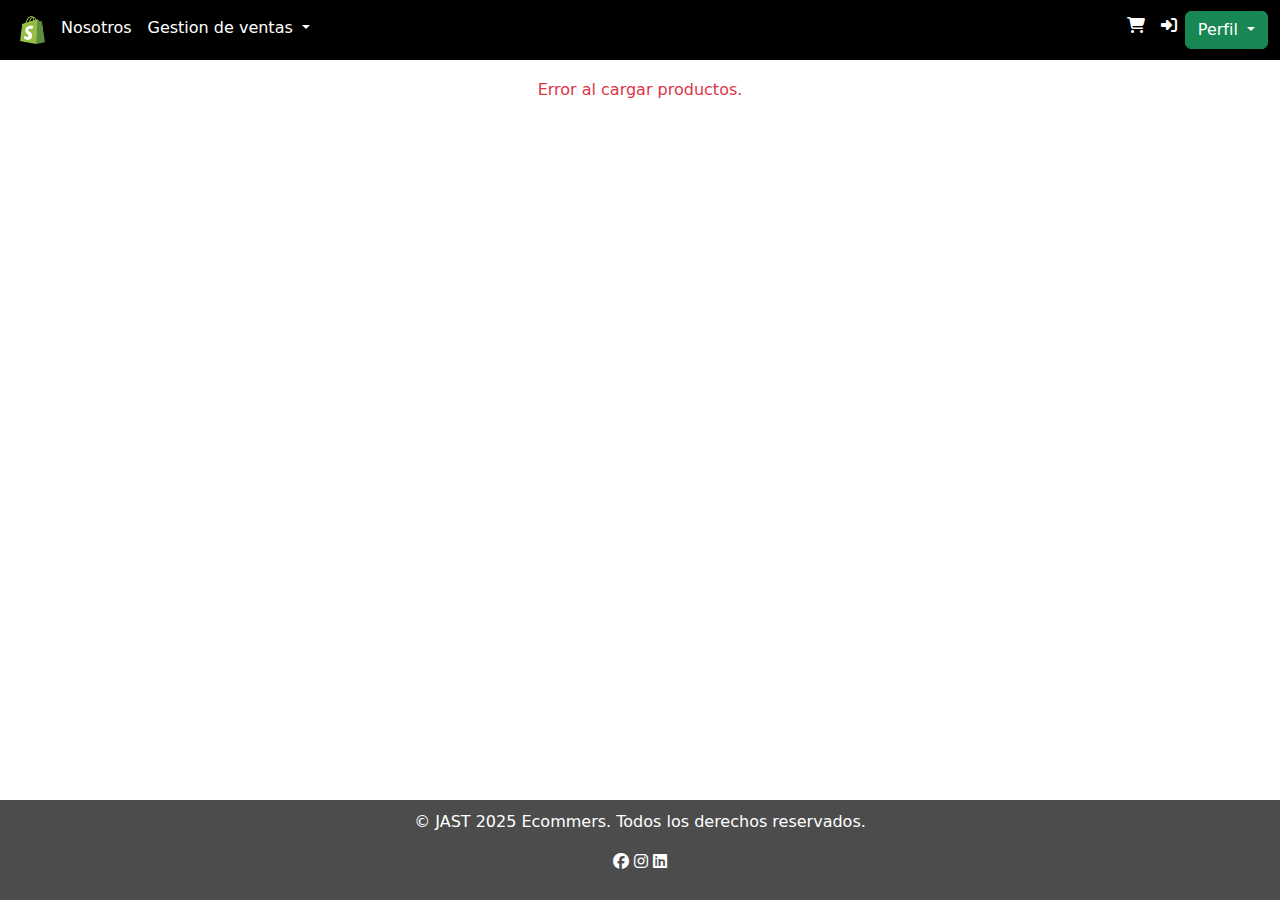
<file: web/index.html>
<!DOCTYPE html>
<html lang="es">
<head>
    <meta charset="UTF-8">
    <title>Tienda Online</title>
    <link rel="stylesheet" href="resources/css/style.css">
    <script src="resources/js/config.js"></script>
    <script src="resources/js/jquery.min.js"></script>
    <script src="modules/js/home.js" defer></script>
    <script src="resources/js/principal.js" defer></script>
    <script src="resources/js/sweetalert2.js"></script>

    
</head>
<body>
    <div id="header"></div>

        <div class="content mt-4">
            <div class="container mt-4">
                <div class="row" id="productosContainer"> 
                   
                </div>
            </div>
        </div>

    <div id="footer"></div> 
</body>
</html>
</file>
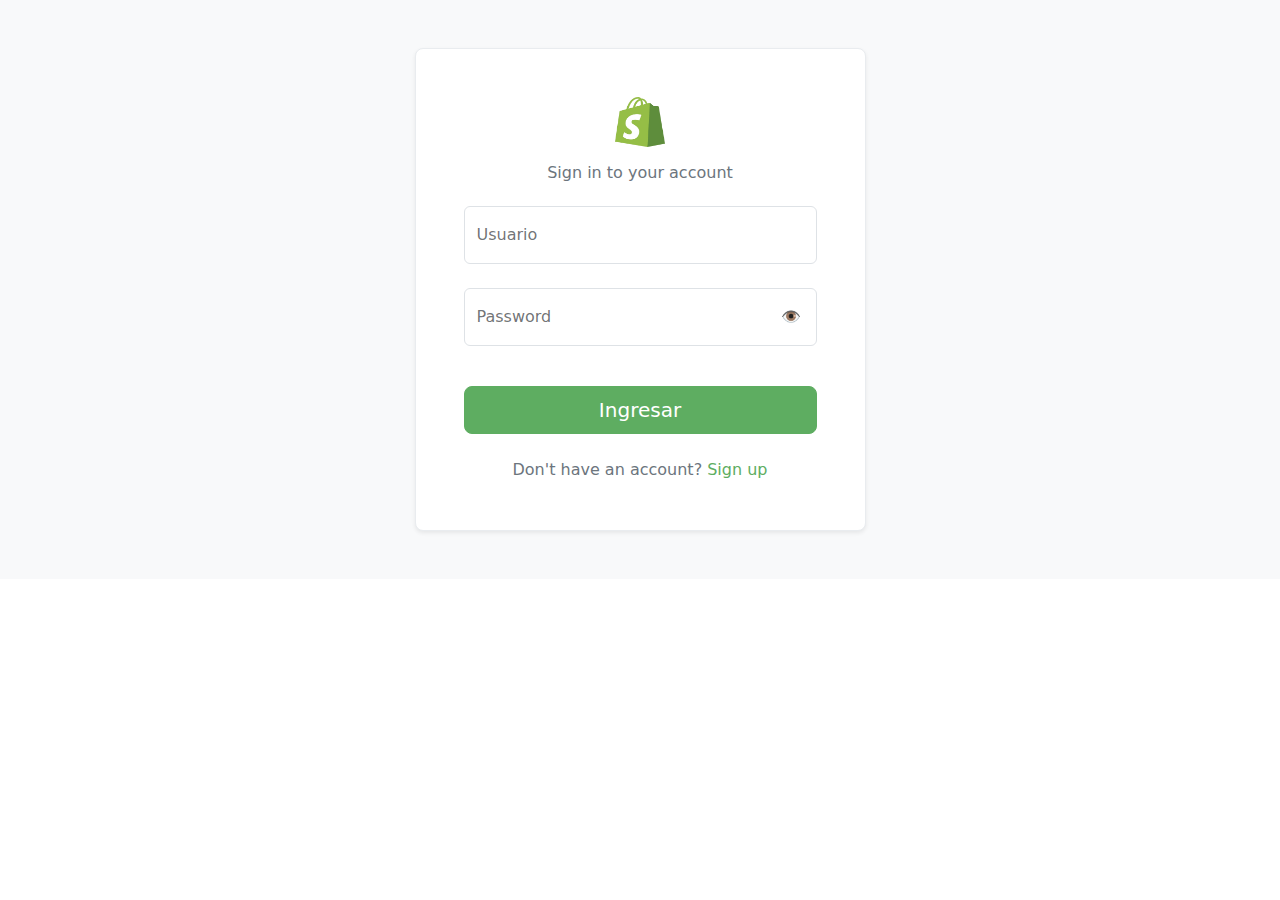
<file: web/login.html>
<!DOCTYPE html>
<html lang="en">

<head>
    <meta charset="UTF-8">
    <meta name="viewport" content="width=device-width, initial-scale=1.0">
    <script src="resources/js/config.js"></script>
    <script src="resources/js/jquery.min.js"></script>
    <script src="resources/js/sweetalert2.js"></script>
    <link href="resources/css/bootstrap.min.css" rel="stylesheet">
    <script src="resources/js/iconos.js"></script>
    <link rel="shortcut icon" href="resources/img/icono.ico" type="image/x-icon">
    <link rel="stylesheet" href="resources/css/style.css">
    <link rel="stylesheet" href="resources/css/login.css">
    <script src="modules/js/login.js"></script>
    
    <title>Ecommerce</title>
</head>

<body>
    <section class="bg-light py-3 py-md-5">
        <div class="container">
            <div class="row justify-content-center">
                <div class="col-12 col-sm-10 col-md-8 col-lg-6 col-xl-5 col-xxl-4">
                    <div class="card border border-light-subtle rounded-3 shadow-sm">
                        <div class="card-body p-3 p-md-4 p-xl-5">
                            <div class="text-center mb-3">
                                <a href="#!">
                                    <img src="resources/img/icono.png" alt="BootstrapBrain Logo" width="50" height="50">
                                </a>
                            </div>
                            <h2 class="fs-6 fw-normal text-center text-secondary mb-4">Sign in to your account</h2>
                            <form id="loginForm">
                                <div class="row gy-2 overflow-hidden">
                                    <div class="col-12">
                                        <div class="form-floating mb-3">
                                            <input type="email" class="form-control" name="usuario" id="usuario" placeholder="name@example.com"  required>
                                            <label for="usuario" class="form-label">Usuario</label>
                                        </div>
                                    </div>
                                    <div class="col-12 position-relative">
                                        <div class="form-floating mb-3">
                                            <input type="password" class="form-control" name="password" id="password"
                                                   placeholder="Password" required>
                                            <label for="password" class="form-label">Password</label>
                                            <span id="togglePassword" class="position-absolute top-50 end-0 translate-middle-y me-3" style="cursor: pointer;">
                                                👁️
                                            </span>
                                        </div>
                                    </div>
                                    <div class="col-12">
                                        <div class="d-grid my-3">
                                            <input type="submit"  class="btn btn-primary btn-lg" value="Ingresar">
                                        </div>
                                    </div>
                                    <div class="col-12">
                                        <p class="m-0 text-secondary text-center">Don't have an account? <a href="register.html" class="link-primary text-decoration-none">Sign up</a></p>
                                    </div>
                                </div>

                            </form>


                        </div>
                    </div>
                </div>
            </div>
        </div>
    </section>
    <script src="resources/js/bootstrap.bundle.min.js">
        </script>


</body>
<script>
    const togglePassword = document.getElementById('togglePassword');
    const passwordInput = document.getElementById('password');

    togglePassword.addEventListener('click', function () {
        const type = passwordInput.getAttribute('type') === 'password' ? 'text' : 'password';
        passwordInput.setAttribute('type', type);

        // Alternar ícono si quieres cambiarlo visualmente
        this.textContent = type === 'password' ? '👁️' : '🙈';
    });
</script>

</html>
</file>
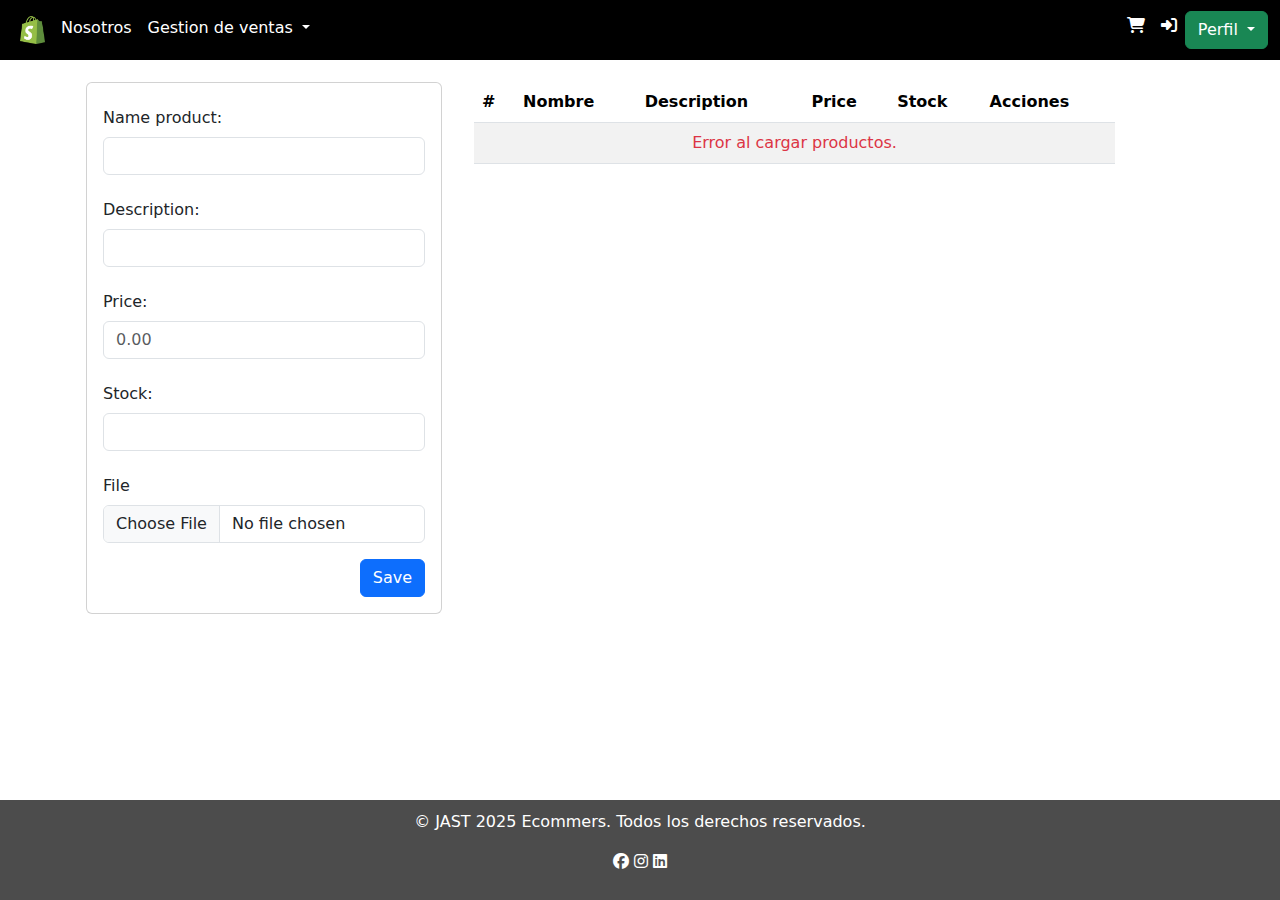
<file: web/productos.html>
<!DOCTYPE html>
<!--
Click nbfs://nbhost/SystemFileSystem/Templates/Licenses/license-default.txt to change this license
Click nbfs://nbhost/SystemFileSystem/Templates/JSP_Servlet/Html.html to edit this template
-->
<html>
    <head>
        <meta charset="UTF-8">
        <meta name="viewport" content="width=device-width, initial-scale=1.0">
        <script src="resources/js/principal.js"></script>
        <script src="resources/js/config.js"></script>  <!-- Se carga antes -->
        <script src="resources/js/jquery.min.js"></script>
        <script src="resources/js/sweetalert2.js"></script>
        <script src="modules/js/productos.js"></script>
    </head>

    <body>
        <div id="header"></div>

        <div class="content mt-4">
            <div class="container mt-4">
                <div class="row">
                    <div class="col-md-4 col-12 m-1">
                        <div class="card">
                            <div class="card-body">
                                <form id="productoForm">
                                    <div class="mb-3">
                                        <input type="hidden" id="id_producto" name="id_producto">
                                        <label for="nombres" class="col-form-label">Name product:</label>
                                        <input type="text" class="form-control" placeholder="" id="nombre" name="nombre" required>
                                    </div>
                                    <div class="mb-3">
                                        <label for="descripcion" class="col-form-label">Description:</label>
                                        <input type="text" class="form-control" placeholder="" id="descripcion" name="descripcion" required>
                                    </div>
                                    <div class="mb-3">
                                        <label for="precio" class="col-form-label">Price:</label>
                                        <input type="text" class="form-control" placeholder="0.00" id="precio" name="precio" required>
                                    </div>
                                    <div class="mb-3">
                                        <label for="stock" class="col-form-label">Stock:</label>
                                        <input type="text" class="form-control" id="stock" name="stock" required>
                                    </div>
                                    <div class="mb-3">
                                        <label for="foto" class="col-form-label">File</label>
                                        <input type="file" class="form-control" id="imagen" name="imagen" required>
                                    </div>
                                    <div class="modal-footer">
                                        <button type="submit" class="btn btn-primary">Save</button>
                                    </div>
                                </form>
                            </div>
                        </div>
                    </div>

                    <div class="col-md-7 col-12 m-1">
                        <div class="table-responsive">
                            <table class="table table-striped">
                                <thead>
                                    <tr>
                                        <th>#</th>
                                        <th>Nombre</th>
                                        <th>Description</th>
                                        <th>Price</th>
                                        <th>Stock</th>
                                        <th>Acciones</th>
                                    </tr>
                                </thead>
                                <tbody id="productosTabla">
                                    
                                </tbody>
                            </table>
                        </div>
                    </div>
                </div>
            </div>
        </div>

    <div id="footer"></div> 
</body>
</html>
</file>
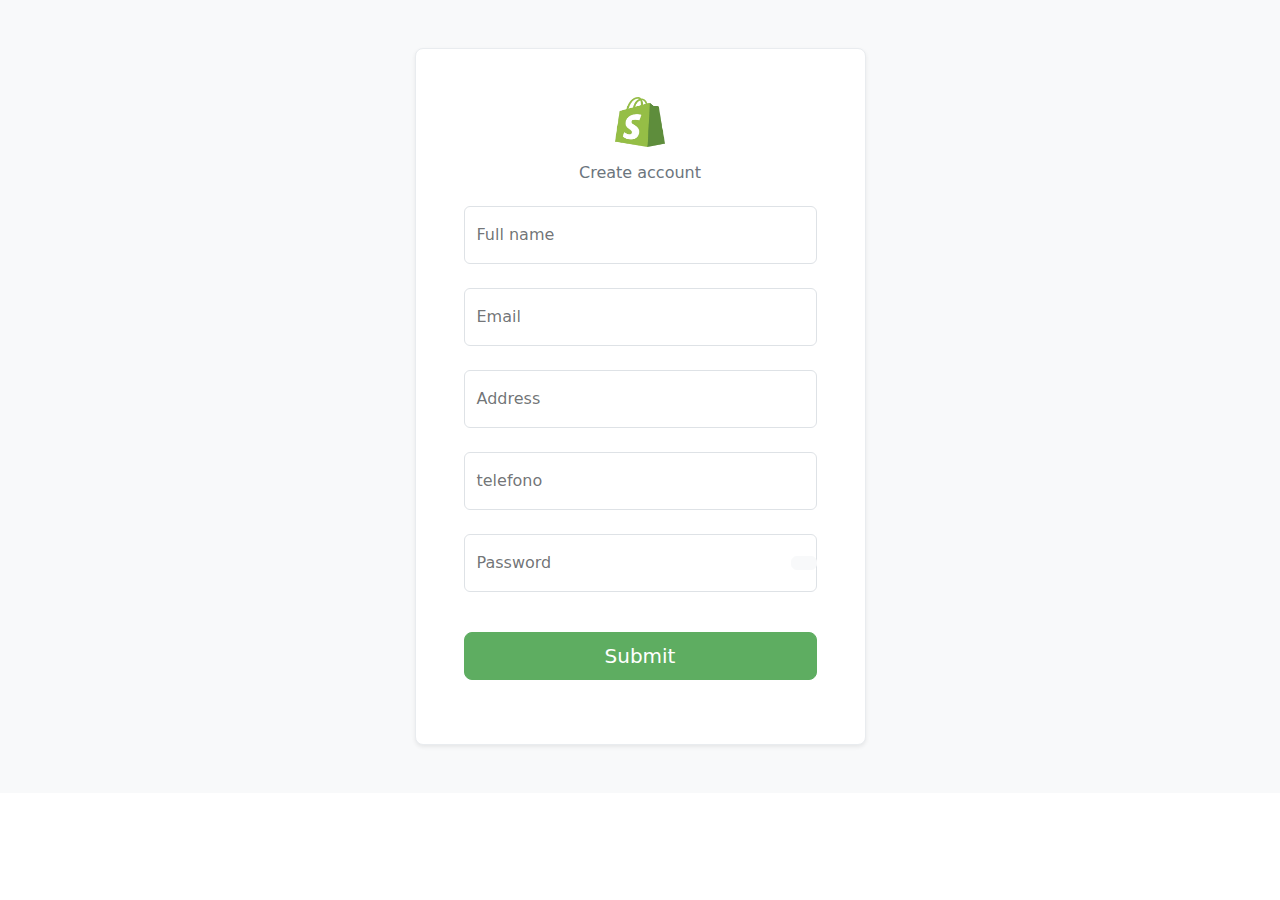
<file: web/register.html>
<!DOCTYPE html>
<html lang="en">

<head>
    <meta charset="UTF-8">
    <meta name="viewport" content="width=device-width, initial-scale=1.0">
    <script src="resources/js/config.js"></script>
    <script src="resources/js/jquery.min.js"></script>
    <script src="resources/js/sweetalert2.js"></script>
    <link href="resources/css/bootstrap.min.css" rel="stylesheet">
    <script src="resources/js/iconos.js"></script>
    <link rel="shortcut icon" href="resources/img/icono.ico" type="image/x-icon">
    <link rel="stylesheet" href="resources/css/style.css">
    <link rel="stylesheet" href="resources/css/login.css">
    <script src="modules/js/login.js"></script>
    <title>Ecommerce</title>
</head>

<body>
    <section class="bg-light py-3 py-md-5">
        <div class="container">
            <div class="row justify-content-center">
                <div class="col-12 col-sm-10 col-md-8 col-lg-6 col-xl-5 col-xxl-4">
                    <div class="card border border-light-subtle rounded-3 shadow-sm">
                        <div class="card-body p-3 p-md-4 p-xl-5">
                            <div class="text-center mb-3">
                                <a href="#!">
                                    <img src="resources/img/icono.png" alt="BootstrapBrain Logo" width="50" height="50">
                                </a>
                            </div>
                            <h2 class="fs-6 fw-normal text-center text-secondary mb-4">Create account</h2>
                            <form id="formPerson">
                                <div class="row gy-2 overflow-hidden">
                                    <div class="col-12">
                                        <div class="form-floating mb-3">
                                            <input type="text" class="form-control" name="nombre" id="nombre" placeholder="juan perez" required>
                                            <label for="nombre" class="form-label">Full name</label>
                                        </div>
                                    </div>
                                    <div class="col-12">
                                        <div class="form-floating mb-3">
                                            <input type="email" class="form-control" name="email" id="email" placeholder="name@example.com" required>
                                            <label for="email" class="form-label">Email</label>
                                        </div>
                                    </div>
                                    <div class="col-12">
                                        <div class="form-floating mb-3">
                                            <input type="text" class="form-control" name="direccion" id="direccion" placeholder="hallame si puedes" required>
                                            <label for="email" class="form-label">Address</label>
                                        </div>
                                    </div>
                                    <div class="col-12">
                                        <div class="form-floating mb-3">
                                            <input type="text" class="form-control" name="telefono" id="telefono" placeholder="hallame si puedes" required>
                                            <label for="email" class="form-label">telefono</label>
                                        </div>
                                    </div>
                                    <div class="col-12 position-relative">
                                        <div class="form-floating mb-3">
                                            <input type="password" class="form-control" name="password" id="password"
                                                   placeholder="Password" required>
                                            <label for="password" class="form-label">Password</label>
                                            <button type="button"
                                                    class="btn btn-light position-absolute end-0 top-50 translate-middle-y"
                                                    >
                                                <i class="fa-solid fa-eye" id="eyeIcon"></i>
                                            </button>
                                        </div>
                                    </div>
                                    

                                    <div class="col-12">
                                        <div class="d-grid my-3">
                                            <input type="submit" class="btn btn-primary btn-lg" name="Enviar">
                                        </div>
                                    </div>
                                </div>
                            </form>
                        </div>
                    </div>
                </div>
            </div>
        </div>
    </section>
    <script src="resources/js/bootstrap.bundle.min.js"> </script>


</body>

</html>
</file>
<file: web/resources/css/style.css>
html, body {
    height: 100%;
    display: flex;
    flex-direction: column;
}
.content {
    padding-top: 30px;
    flex: 1;
}


.bg-body-tertiary{
    background-color: black !important;
    position: fixed;
    width: 100%;
}
.nav-link{
    color: white !important;
}
.fa-solid{
    color: white;
}
.footer-color{
    background-color: #4C4C4C;
    color: white;
    text-align: center;
    padding: 10px;

}
.footer{
    background-color: #4C4C4C;
    color: white;
    text-align: center;
    padding: 10px;

}
.btn-sm{
    --bs-btn-padding-y: .25rem; --bs-btn-padding-x: .5rem; --bs-btn-font-size: .70rem;
}
</file>
<file: web/resources/css/login.css>
.btn-primary{
    background-color: #5ead61 !important;
    border-color: #5ead61 !important;
}
.link-primary{
    color: #5ead61 !important;
}
.link-primary:hover{
    color: #5ead61 !important;
}
.form-check-input{
    background-color: #5ead61 !important;
    border-color: #5ead61 !important;
}

.toggle-password {
    border: none;
    background: transparent;
    outline: none;
}
.toggle-password:hover{
    border: none;
    background: transparent;
    outline: none;
}
.toggle-password:active{
    border: none;
    background: transparent;
    outline: none;
}
</file>
